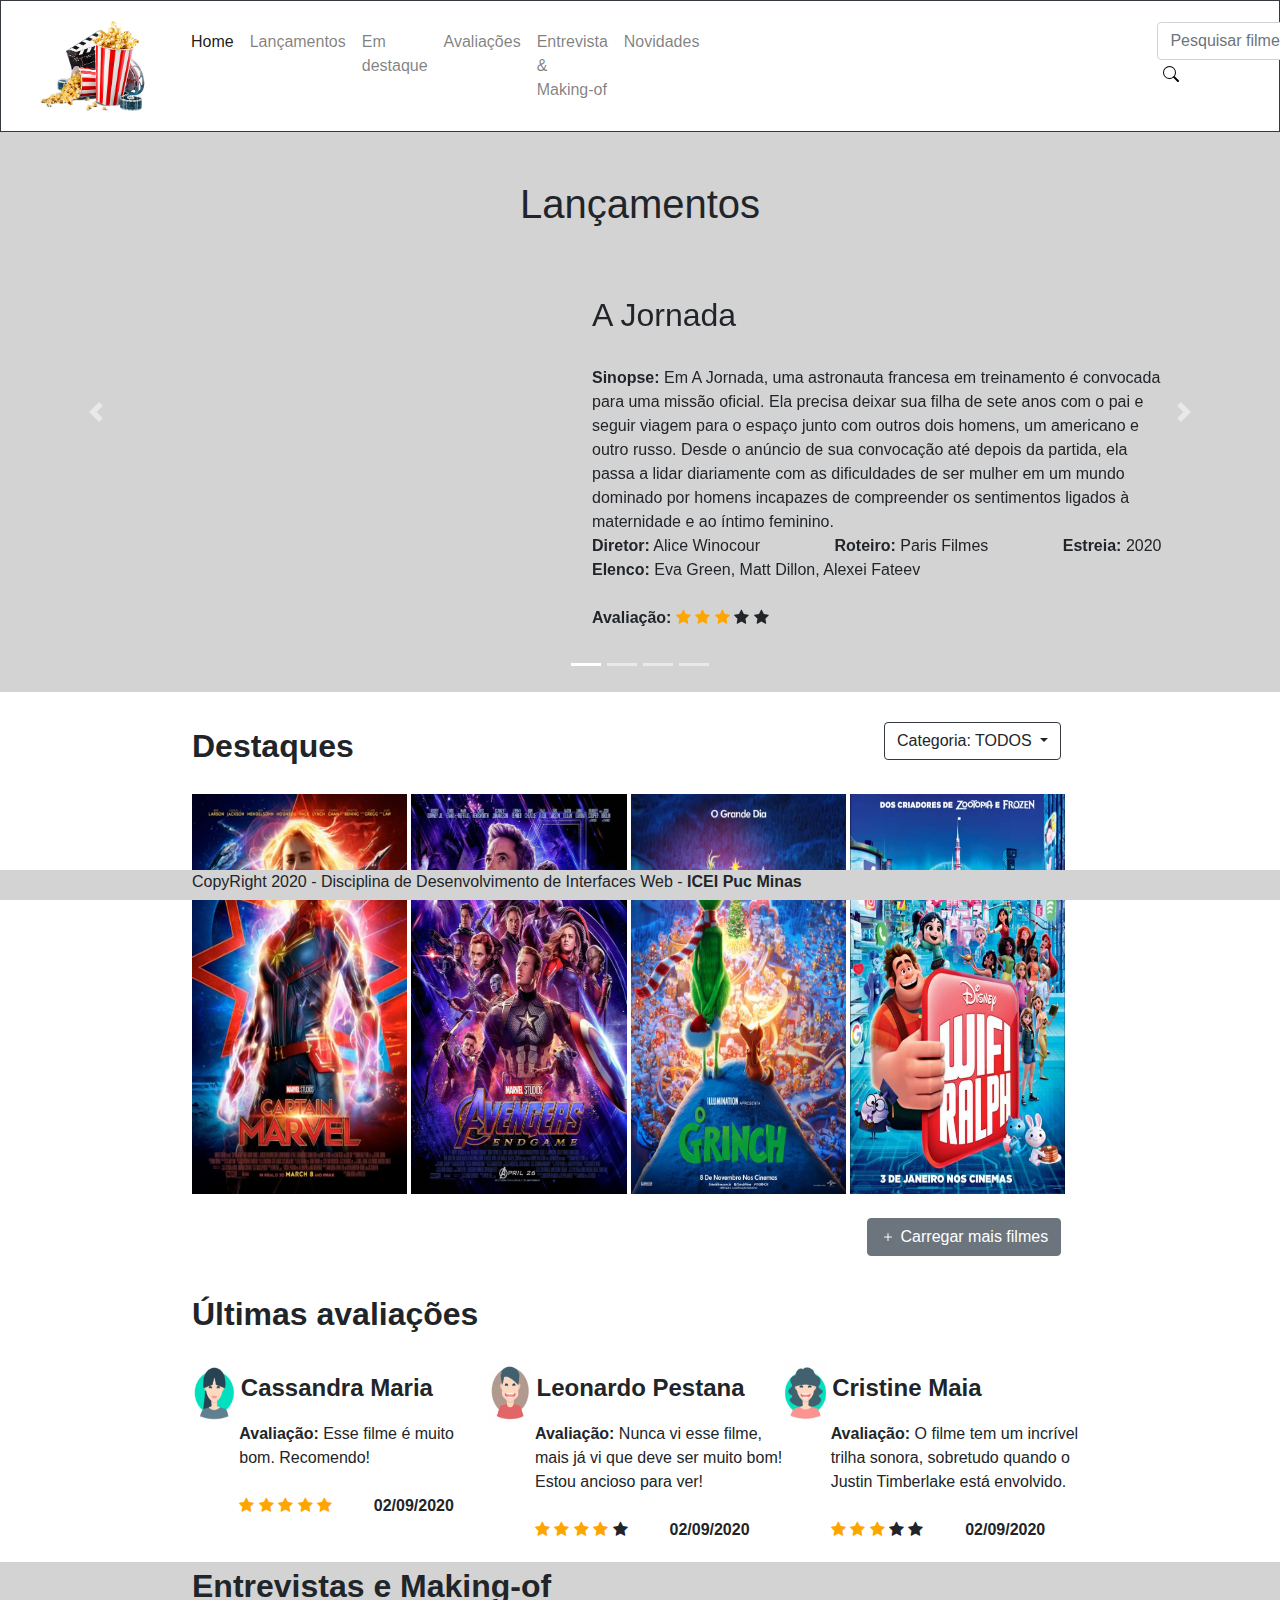
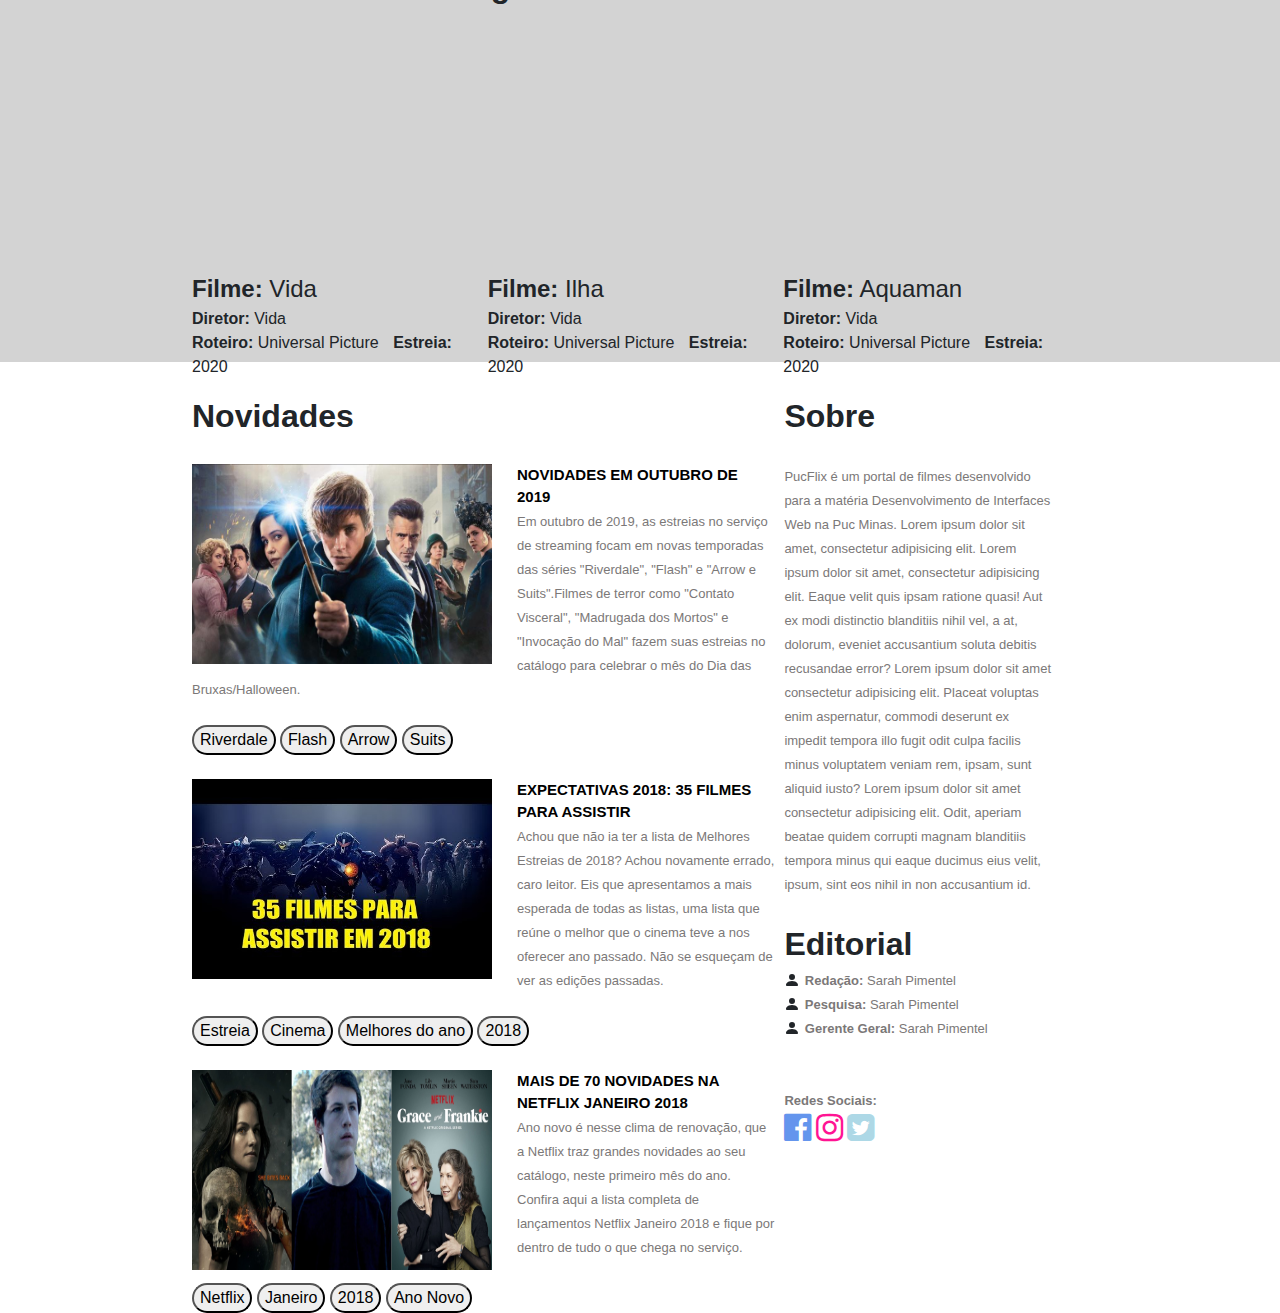
<file: index.html>
<!doctype html>
<html lang="en">
<head>
<!-- Required meta tags -->
<meta charset="utf-8">
<meta name="viewport" content="width=device-width, initial-scale=1, shrink-to-fit=no">
<!-- Bootstrap CSS -->
<link rel="stylesheet" href="https://stackpath.bootstrapcdn.com/bootstrap/4.4.1/css/bootstrap.min.css" integrity="sha384-
Vkoo8x4CGsO3+Hhxv8T/Q5PaXtkKtu6ug5TOeNV6gBiFeWPGFN9MuhOf23Q9Ifjh" crossorigin="anonymous">
<link rel="stylesheet" href="https://cdnjs.cloudflare.com/ajax/libs/font-awesome/4.7.0/css/font-awesome.min.css">
<link rel="stylesheet" href="styles.css">
<title>PucFlix</title>
</head>
<body>
    <nav class="navbar navbar-expand-lg navbar-light border border-dark">
        <a class="navbar-brand" href="#"><img src="imgs/logo.png" style="width: 150px;"/></a>
          <ul class="navbar-nav">
            <li class="nav-item active">
              <a class="nav-link" href="#" onclick="voltarPagina(1)">Home<span class="sr-only">(current)</span></a>
            </li>
            <li class="nav-item">
              <a class="nav-link" href="#">Lançamentos </a>
            </li>
            <li class="nav-item">
              <a class="nav-link" href="#" >Em destaque</a>
            </li>
            <li class="nav-item">
                <a class="nav-link" href="#" >Avaliações</a>
            </li>
            <li class="nav-item">
                <a class="nav-link" href="#" >Entrevista & Making-of</a>
            </li>
            <li class="nav-item">
                <a class="nav-link" href="#" >Novidades</a>
            </li>
            <li style="margin-left: 450px;" class="nav-item">
                <form class="form-inline">
                    <input class="form-control mr-sm-2" type="search" id="entrada" placeholder="Pesquisar filme" aria-label="Pesquisar filme">
                    <button type="button" class="rounded-pill" onclick="pesquisar()" style="border: 0ch;background-color: white;"><svg width="1em" height="1em" viewBox="0 0 16 16" class="bi bi-search" fill="currentColor" xmlns="http://www.w3.org/2000/svg">
                        <path fill-rule="evenodd" d="M10.442 10.442a1 1 0 0 1 1.415 0l3.85 3.85a1 1 0 0 1-1.414 1.415l-3.85-3.85a1 1 0 0 1 0-1.415z"/>
                        <path fill-rule="evenodd" d="M6.5 12a5.5 5.5 0 1 0 0-11 5.5 5.5 0 0 0 0 11zM13 6.5a6.5 6.5 0 1 1-13 0 6.5 6.5 0 0 1 13 0z"/>
                      </svg></button>
                </form>
            </li>
          </ul>
    </nav>
<div id="principal">
    <div style="background-color: lightgray;" id="carouselLançamento" class="carousel slide" data-ride="carousel">
        <br><br><h1>Lançamentos</h1>
        <ol class="carousel-indicators">
          <li data-target="#carouselLançamento" data-slide-to="0" class="active"></li>
          <li data-target="#carouselLançamento" data-slide-to="1"></li>
          <li data-target="#carouselLançamento" data-slide-to="2"></li>
          <li data-target="#carouselLançamento" data-slide-to="3"></li>
        </ol>
        <div class="carousel-inner">
          <div class="carousel-item active">
            <div class="video-lançamento">
                <iframe width="560" height="315" src="https://www.youtube.com/embed/2hY0ak-hb_c" frameborder="0" allow="accelerometer; autoplay; clipboard-write; encrypted-media; gyroscope; picture-in-picture" allowfullscreen></iframe>
            </div>
            <div class="sinopse-lançamento">
                <h2> A Jornada </h2><br>
                <b>Sinopse:</b> Em A Jornada, uma astronauta francesa em treinamento é convocada para uma missão oficial. Ela precisa deixar sua filha de sete anos com o pai e seguir viagem para o espaço junto com outros dois homens, um americano e outro russo. Desde o anúncio de sua convocação até depois da partida, ela passa a lidar diariamente com as dificuldades de ser mulher em um mundo dominado por homens incapazes de compreender os sentimentos ligados à maternidade e ao íntimo feminino. 
                <br><b>Diretor:</b> Alice Winocour 
                <span style="margin-left: 70px;">
                    <b>Roteiro:</b> Paris Filmes
                </span>  
                <span style="margin-left: 70px;">
                    <b>Estreia:</b> 2020
                </span> 
                <br><b>Elenco:</b> Eva Green, Matt Dillon, Alexei Fateev
                <br><br><b>Avaliação:</b>
                <span class="fa fa-star checked"></span>
                <span class="fa fa-star checked"></span>
                <span class="fa fa-star checked"></span>
                <span class="fa fa-star"></span>
                <span class="fa fa-star"></span>
            </div>
          </div>
          <div class="carousel-item">
            <div class="video-lançamento">
                <iframe width="560" height="315" src="https://www.youtube.com/embed/iU1C63byI0U" frameborder="0" allow="accelerometer; autoplay; clipboard-write; encrypted-media; gyroscope; picture-in-picture" allowfullscreen></iframe>
            </div>
            <div class="sinopse-lançamento">
                <h2> Morte no Nilo </h2><br>
                <b>Sinopse:</b> Em Morte no Nilo, durante sua viagem de lua de mel num cruzeiro pelo rio Nilo, Linnet Ridgeway (Gal Gadot), uma rica herdeira, é morta e por coincidência quase todos os passageiros têm motivos para matá-la. Enquanto as investigações têm início no próprio navio, novas mortes acontecem com o intuito de encobrir a verdade.
                <br><b>Diretor:</b> Kenneth Branagh
                <span style="margin-left: 70px;">
                    <b>Roteiro:</b> Fox Film
                </span>  
                <span style="margin-left: 70px;">
                    <b>Estreia:</b> 2020
                </span> 
                <br><b>Elenco:</b> Kenneth Branagh, Tom Bateman, Annette Bening
                <br><br><b>Avaliação:</b>
                <span class="fa fa-star checked"></span>
                <span class="fa fa-star checked"></span>
                <span class="fa fa-star"></span>
                <span class="fa fa-star"></span>
                <span class="fa fa-star"></span>
            </div>
          </div>
          <div class="carousel-item">
            <div class="video-lançamento">
                <iframe width="560" height="315" src="https://www.youtube.com/embed/9RQcxM9cBIo" frameborder="0" allow="accelerometer; autoplay; clipboard-write; encrypted-media; gyroscope; picture-in-picture" allowfullscreen></iframe>
            </div>
            <div class="sinopse-lançamento">
                <h2> Os Novos Mutantes </h2><br>
                <b>Sinopse:</b> Cinco jovens mutantes (Maisie Williams, Blu Hunt, Anya Taylor-Joy, Charlie Heaton e Henry Zaga) descobrem o alcance de seus poderes e lidam com traumas do passado. No entanto, eles são mantidos presos contra a vontade em uma instituição controlada pela Dr. Cecilia Reyes (Alice Braga). Enquanto a médica promete controlar as habilidades do grupo, nada é o que parece. 
                <br><b>Diretor:</b> Josh Boone 
                <span style="margin-left: 70px;">
                    <b>Roteiro:</b> Fox Film
                </span>  
                <span style="margin-left: 70px;">
                    <b>Estreia:</b> 2020
                </span> 
                <br><b>Elenco:</b> Maisie Williams, Anya Taylor-Joy, Charlie Heaton
                <br><br><b>Avaliação:</b>
                <span class="fa fa-star checked"></span>
                <span class="fa fa-star checked"></span>
                <span class="fa fa-star checked"></span>
                <span class="fa fa-star checked"></span>
                <span class="fa fa-star checked"></span>
            </div>
          </div>
          <div class="carousel-item">
            <div class="video-lançamento">
                <iframe width="560" height="315" src="https://www.youtube.com/embed/4l1z5SGdMEo" frameborder="0" allow="accelerometer; autoplay; clipboard-write; encrypted-media; gyroscope; picture-in-picture" allowfullscreen></iframe>
            </div>
            <div class="sinopse-lançamento">
                <h2> Trolls 2 </h2><br>
                <b>Sinopse:</b> Em Trolls 2, a rainha Poppy (Anna Kendrick) e Branch (Justin Timberlake) fazem uma descoberta surpreendente: há outros mundos Troll além do seu, e suas diferenças criam grandes confrontos entre essas diversas tribos. Quando uma ameaça misteriosa coloca todos os Trolls do país em perigo, Poppy, Branch e seu grupo de amigos devem embarcar em uma jornada épica para criar harmonia entre os Trolls rivais e uní-los contra um mal maior.
                <br><b>Diretor:</b> Walt Dohrn 
                <span style="margin-left: 70px;">
                    <b>Roteiro:</b> Universal Picture
                </span>  
                <span style="margin-left: 70px;">
                    <b>Estreia:</b> 2020
                </span> 
                <br><b>Elenco:</b> Anna Kendrick, Justin Timberlake, Rachel Bloom
                <br><br><b>Avaliação:</b>
                <span class="fa fa-star checked"></span>
                <span class="fa fa-star checked"></span>
                <span class="fa fa-star checked"></span>
                <span class="fa fa-star checked"></span>
                <span class="fa fa-star"></span>
            </div>
          </div>
        </div>
        <a class="carousel-control-prev" href="#carouselLançamento" role="button" data-slide="prev">
          <span class="carousel-control-prev-icon" aria-hidden="true"></span>
          <span class="sr-only">Previous</span>
        </a>
        <a class="carousel-control-next" href="#carouselLançamento" role="button" data-slide="next">
          <span class="carousel-control-next-icon" aria-hidden="true"></span>
          <span class="sr-only">Next</span>
        </a>
    </div>
    <div style="width: 100%;">
    <div class="meio-page">
        <span class="titulo"> Destaques</span>
        <div class="dropdown">
            <button class="btn dropdown-toggle border border-dark" type="button" id="dropdownMenuButton" data-toggle="dropdown" aria-haspopup="true" aria-expanded="false">
              Categoria: TODOS
            </button>
            <div class="dropdown-menu" aria-labelledby="dropdownMenuButton">
              <a class="dropdown-item" href="#">Ação</a>
              <a class="dropdown-item" href="#">Comédia</a>
              <a class="dropdown-item" href="#">Drama</a>
              <a class="dropdown-item" href="#">Fantasia</a>
              <a class="dropdown-item" href="#">Ficção Cientifíca</a>
              <a class="dropdown-item" href="#">Romance</a>
            </div>
        </div><br><br>
        <img class="poster" src="imgs/filme1.jpg">
        <img class="poster" src="imgs/filme2.jpg">
        <img class="poster" src="imgs/filme3.jpg">
        <img class="poster" src="imgs/filme4.jpg">
        <br><br><button type="button" class="btn btn-secondary" style="float: right; margin-right: 3%;">
            <svg width="1em" height="1em" viewBox="0 0 16 16" class="bi bi-plus" fill="currentColor" xmlns="http://www.w3.org/2000/svg">
              <path fill-rule="evenodd" d="M8 4a.5.5 0 0 1 .5.5v3h3a.5.5 0 0 1 0 1h-3v3a.5.5 0 0 1-1 0v-3h-3a.5.5 0 0 1 0-1h3v-3A.5.5 0 0 1 8 4z"/>
            </svg>
            Carregar mais filmes
        </button><br><br><br>

        <span class="titulo" id="avaliacao"> Últimas avaliações</span><br><br>
        <div style="width: 33%;float: left;">
            <img class="icon" src="imgs/icon1.png"> <b style="font-size: x-large">Cassandra Maria</b><br>
            <div style="margin-left: 16%;">
                <b>Avaliação:</b> Esse filme é muito bom. Recomendo!<br><br>
                <span class="fa fa-star checked"></span>
                <span class="fa fa-star checked"></span>
                <span class="fa fa-star checked"></span>
                <span class="fa fa-star checked"></span>
                <span class="fa fa-star checked"></span>
                <b style="margin-left: 15%;">02/09/2020</b>
            </div>
        </div>
        <div style="width: 33%;float: left;">
            <img class="icon" src="imgs/icon2.png"> <b style="font-size: x-large">Leonardo Pestana</b><br>
            <div style="margin-left: 16%;">
                <b>Avaliação:</b> Nunca vi esse filme, mais já vi que deve ser muito bom! Estou ancioso para ver! <br><br>
                <span class="fa fa-star checked"></span>
                <span class="fa fa-star checked"></span>
                <span class="fa fa-star checked"></span>
                <span class="fa fa-star checked"></span>
                <span class="fa fa-star"></span>
                <b style="margin-left: 15%;">02/09/2020</b>
            </div>
        </div>
        <div style="width: 33%;float: left;">
            <img class="icon" src="imgs/icon3.png"> <b style="font-size: x-large">Cristine Maia</b><br>
            <div style="margin-left: 16%;">
                <b>Avaliação:</b> O filme tem um incrível trilha sonora, sobretudo quando o Justin Timberlake está envolvido. <br><br>
                <span class="fa fa-star checked"></span>
                <span class="fa fa-star checked"></span>
                <span class="fa fa-star checked"></span>
                <span class="fa fa-star"></span>
                <span class="fa fa-star"></span>
                <b style="margin-left: 15%;">02/09/2020</b>
            </div>
        </div>
    </div>
</div><div style="background-color: lightgray;height: 400px;">
    <div class="entrevistas">
        <span class="titulo">Entrevistas e Making-of</span><br><br>
        <div style="width: 33%;float: left;">
            <iframe height="230" src="https://www.youtube.com/embed/FQMHUzmlu6I" frameborder="0" allow="accelerometer; autoplay; clipboard-write; encrypted-media; gyroscope; picture-in-picture" allowfullscreen></iframe>
            <br><span style="font-size: x-large;"><b>Filme:</b> Vida<br></span>
            <b>Diretor:</b> Vida<br>
            <b>Roteiro:</b> Universal Picture 
            <span style="margin-left: 10px;">
                <b>Estreia:</b> 2020
            </span>
        </div>
        <div style="width: 33%;float: left;">
            <iframe height="230" src="https://www.youtube.com/embed/_tWA0TyqjnE" frameborder="0" allow="accelerometer; autoplay; clipboard-write; encrypted-media; gyroscope; picture-in-picture" allowfullscreen></iframe>
            <br><span style="font-size: x-large;"><b>Filme:</b> Ilha<br></span>
            <b>Diretor:</b> Vida<br>
            <b>Roteiro:</b> Universal Picture
            <span style="margin-left: 10px;">
                <b>Estreia:</b> 2020
            </span>
        </div>
        <div style="width: 33%;float: left;">
            <iframe height="230" src="https://www.youtube.com/embed/0HEvyxNJRks" frameborder="0" allow="accelerometer; autoplay; clipboard-write; encrypted-media; gyroscope; picture-in-picture" allowfullscreen></iframe>
            <br><span style="font-size: x-large;"><b>Filme:</b> Aquaman<br></span>
            <b>Diretor:</b> Vida<br>
            <b>Roteiro:</b> Universal Picture  
            <span style="margin-left: 10px;">
                <b>Estreia:</b> 2020
            </span>
        </div>
    </div>
</div>
    
<div class="meio-page">
    <div style="width: 65%;float: left;">
        <span class="titulo">Novidades</span><br><br>
        <img class="new" src="imgs/new1.jpg"> 
        <span class="tituloPagina" >Novidades em outubro de 2019</span>
        <span class="subtitulo" >
            Em outubro de 2019, as estreias no serviço de streaming focam em novas temporadas das séries "Riverdale", "Flash" e "Arrow e Suits".Filmes de terror como "Contato Visceral", "Madrugada dos Mortos" e "Invocação do Mal" fazem suas estreias no catálogo para celebrar o mês do Dia das Bruxas/Halloween.
        </span><br><br>
        <button type="button" class="rounded-pill">Riverdale</button>
        <button type="button" class="rounded-pill">Flash</button>
        <button type="button" class="rounded-pill">Arrow</button>
        <button type="button" class="rounded-pill">Suits</button><br><br>
        <img class="new" src="imgs/new2.jpg"> 
        <span class="tituloPagina" >Expectativas 2018: 35 filmes para assistir</span>
        <span class="subtitulo" >
            Achou que não ia ter a lista de Melhores Estreias de 2018? Achou novamente errado, caro leitor. Eis que apresentamos a mais esperada de todas as listas, uma lista que reúne o melhor que o cinema teve a nos oferecer ano passado. Não se esqueçam de ver as edições passadas.
        </span><br><br>
        <button type="button" class="rounded-pill">Estreia</button>
        <button type="button" class="rounded-pill">Cinema</button>
        <button type="button" class="rounded-pill">Melhores do ano</button>
        <button type="button" class="rounded-pill">2018</button><br><br>
        <img class="new" src="imgs/new3.jpg"> 
        <span class="tituloPagina" >Mais de 70 novidades na Netflix Janeiro 2018</span>
        <span class="subtitulo" >
            Ano novo é nesse clima de renovação, que a Netflix traz grandes novidades ao seu catálogo, neste primeiro mês do ano. Confira aqui a lista completa de lançamentos Netflix Janeiro 2018 e fique por dentro de tudo o que chega no serviço.
        </span><br><br>
        <button type="button" class="rounded-pill">Netflix</button>
        <button type="button" class="rounded-pill">Janeiro</button>
        <button type="button" class="rounded-pill">2018</button>
        <button type="button" class="rounded-pill">Ano Novo</button>
    </div>
    <div style="width: 30%; float: left; margin-left: 10px;">
        <span class="titulo">Sobre</span><br><br>
        <span class="subtitulo" >PucFlix é um portal de filmes desenvolvido para a matéria Desenvolvimento de Interfaces Web na Puc Minas. Lorem ipsum dolor sit amet, consectetur adipisicing elit. Lorem ipsum dolor sit amet, consectetur adipisicing elit. Eaque velit quis ipsam ratione quasi! Aut ex modi distinctio blanditiis nihil vel, a at, dolorum, eveniet accusantium soluta debitis recusandae error? Lorem ipsum dolor sit amet consectetur adipisicing elit. Placeat voluptas enim aspernatur, commodi deserunt ex impedit tempora illo fugit odit culpa facilis minus voluptatem veniam rem, ipsam, sunt aliquid iusto? Lorem ipsum dolor sit amet consectetur adipisicing elit. Odit, aperiam beatae quidem corrupti magnam blanditiis tempora minus qui eaque ducimus eius velit, ipsum, sint eos nihil in non accusantium id.</span>
        <br><br><span class="titulo">Editorial</span><br>
        <svg width="1em" height="1em" viewBox="0 0 16 16" class="bi bi-person-fill" fill="currentColor" xmlns="http://www.w3.org/2000/svg">
            <path fill-rule="evenodd" d="M3 14s-1 0-1-1 1-4 6-4 6 3 6 4-1 1-1 1H3zm5-6a3 3 0 1 0 0-6 3 3 0 0 0 0 6z"/>
        </svg>
        <span class="subtitulo" ><b>Redação:</b> Sarah Pimentel</span><br>
        <svg width="1em" height="1em" viewBox="0 0 16 16" class="bi bi-person-fill" fill="currentColor" xmlns="http://www.w3.org/2000/svg">
            <path fill-rule="evenodd" d="M3 14s-1 0-1-1 1-4 6-4 6 3 6 4-1 1-1 1H3zm5-6a3 3 0 1 0 0-6 3 3 0 0 0 0 6z"/>
        </svg>
        <span class="subtitulo" ><b>Pesquisa:</b> Sarah Pimentel</span><br>
        <svg width="1em" height="1em" viewBox="0 0 16 16" class="bi bi-person-fill" fill="currentColor" xmlns="http://www.w3.org/2000/svg">
            <path fill-rule="evenodd" d="M3 14s-1 0-1-1 1-4 6-4 6 3 6 4-1 1-1 1H3zm5-6a3 3 0 1 0 0-6 3 3 0 0 0 0 6z"/>
        </svg>
        <span class="subtitulo" ><b>Gerente Geral:</b> Sarah Pimentel</span><br><br><br>
        <span class="subtitulo"><b>Redes Sociais:</b></span><br>
        <i style="font-size: xx-large; color: cornflowerblue;" class="fa fa-facebook-official"></i>
        <i style="font-size: xx-large; color:deeppink;" class="fa fa-instagram"></i>
        <i style="font-size: xx-large;color:lightblue" class="fa fa-twitter-square" ></i>
    </div>
</div>
</div>
<div id="pesquisa" style="display: none;">
    <div id="nenhumResultado" style="text-align: center;align-content: center;align-items: center;">
        <div style="text-align: center;margin-top: 10px;">
        <svg width="5em" height="5em" viewBox="0 0 16 16" class="bi bi-exclamation-circle" fill="currentColor" xmlns="http://www.w3.org/2000/svg">
            <path fill-rule="evenodd" d="M8 15A7 7 0 1 0 8 1a7 7 0 0 0 0 14zm0 1A8 8 0 1 0 8 0a8 8 0 0 0 0 16z"/>
            <path d="M7.002 11a1 1 0 1 1 2 0 1 1 0 0 1-2 0zM7.1 4.995a.905.905 0 1 1 1.8 0l-.35 3.507a.552.552 0 0 1-1.1 0L7.1 4.995z"/>
          </svg>
          <p style="font-size: 30px !important; color: #797979;">Nenhum filme encontrado</p>
        </div>
    </div>


    <div id="resultados" class="meio-page" style="display: none;float: left;display:flex">
    
    <br>
</div>

</div>
<div style="background-color: lightgray;height: 30px;" id="footer">
    <div style=" margin-left: 15%;">
        <p>CopyRight 2020 - Disciplina de Desenvolvimento de Interfaces Web - <b>ICEI Puc Minas</b>
        </p>
    </div>
</div>
    

<!-- Optional JavaScript -->
<!-- jQuery first, then Popper.js, then Bootstrap JS -->
<script src="https://code.jquery.com/jquery-3.4.1.slim.min.js" integrity="sha384-
J6qa4849blE2+poT4WnyKhv5vZF5SrPo0iEjwBvKU7imGFAV0wwj1yYfoRSJoZ+n" crossorigin="anonymous"></script>
<script src="https://cdn.jsdelivr.net/npm/popper.js@1.16.0/dist/umd/popper.min.js" crossorigin="anonymous"></script>
<script src="https://stackpath.bootstrapcdn.com/bootstrap/4.4.1/js/bootstrap.min.js" crossorigin="anonymous"></script>
<script src="script.js">
</script>
</body>
</html>
</file>
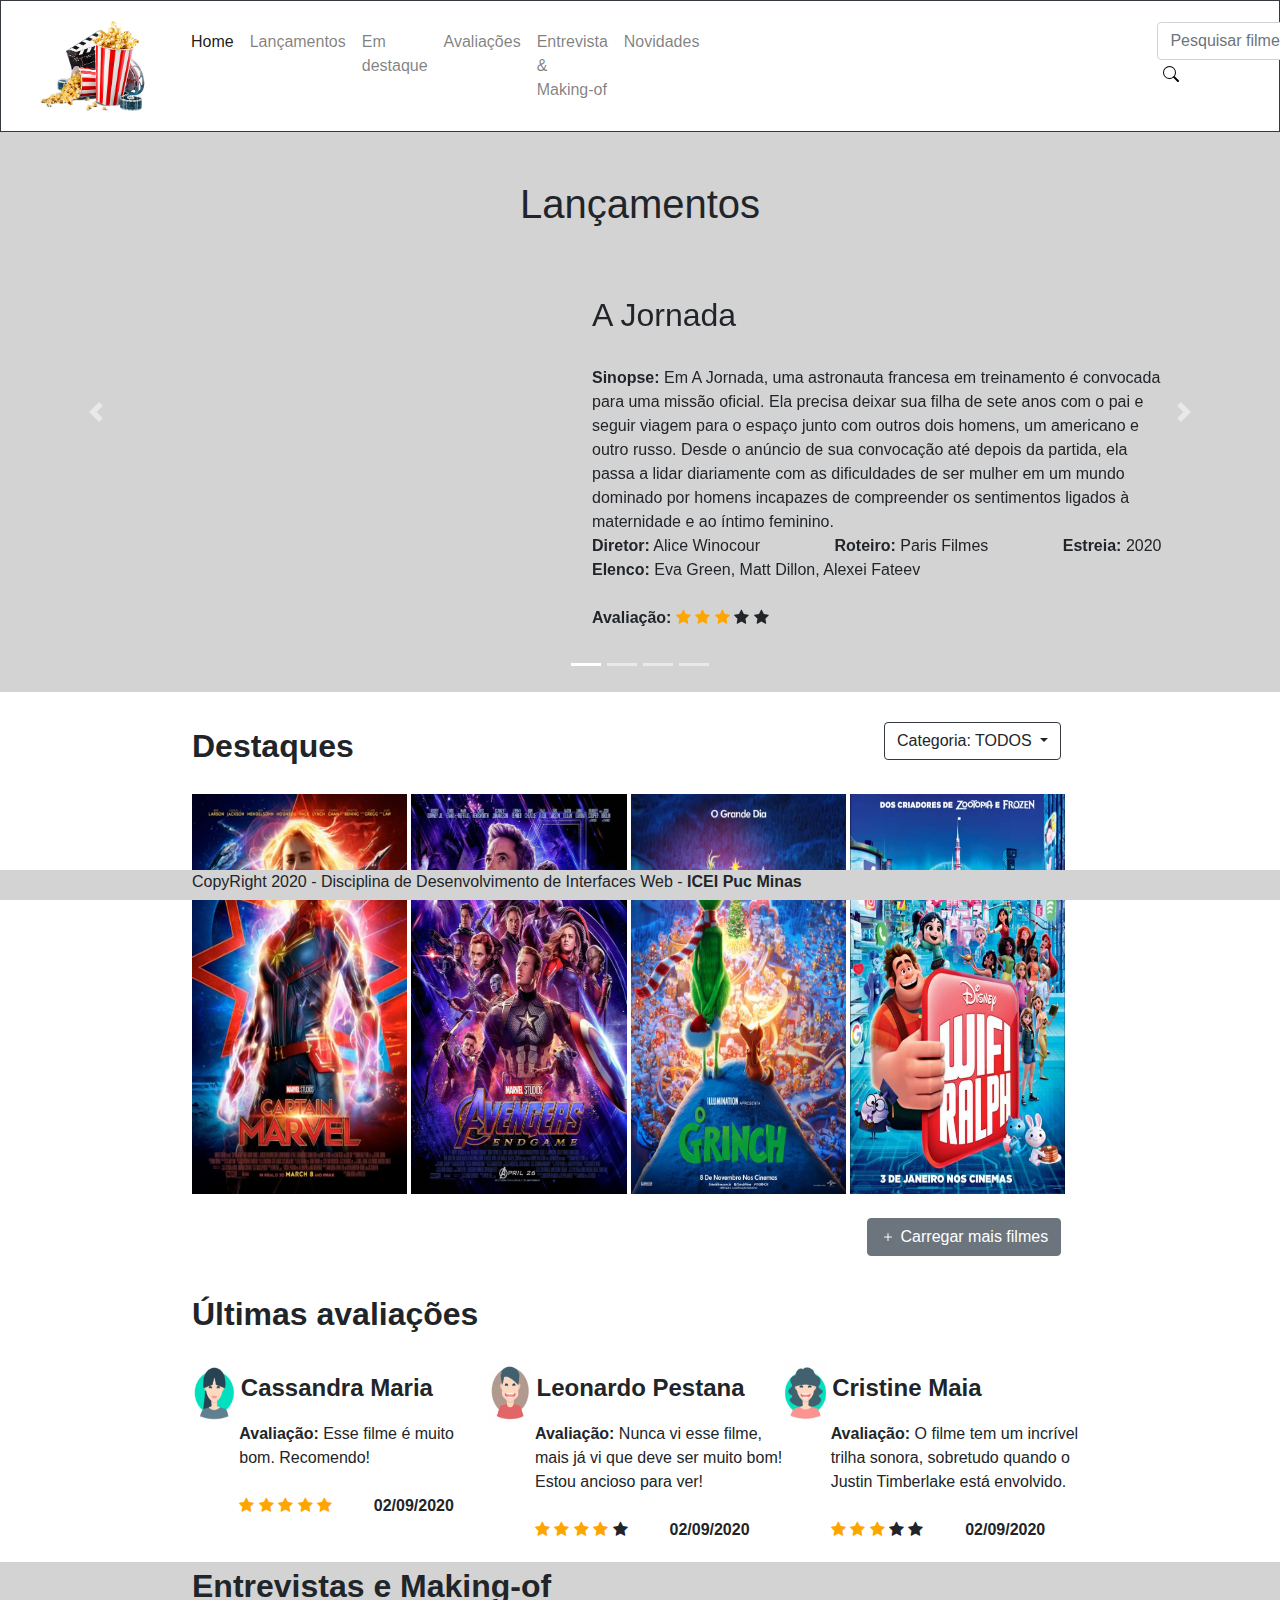
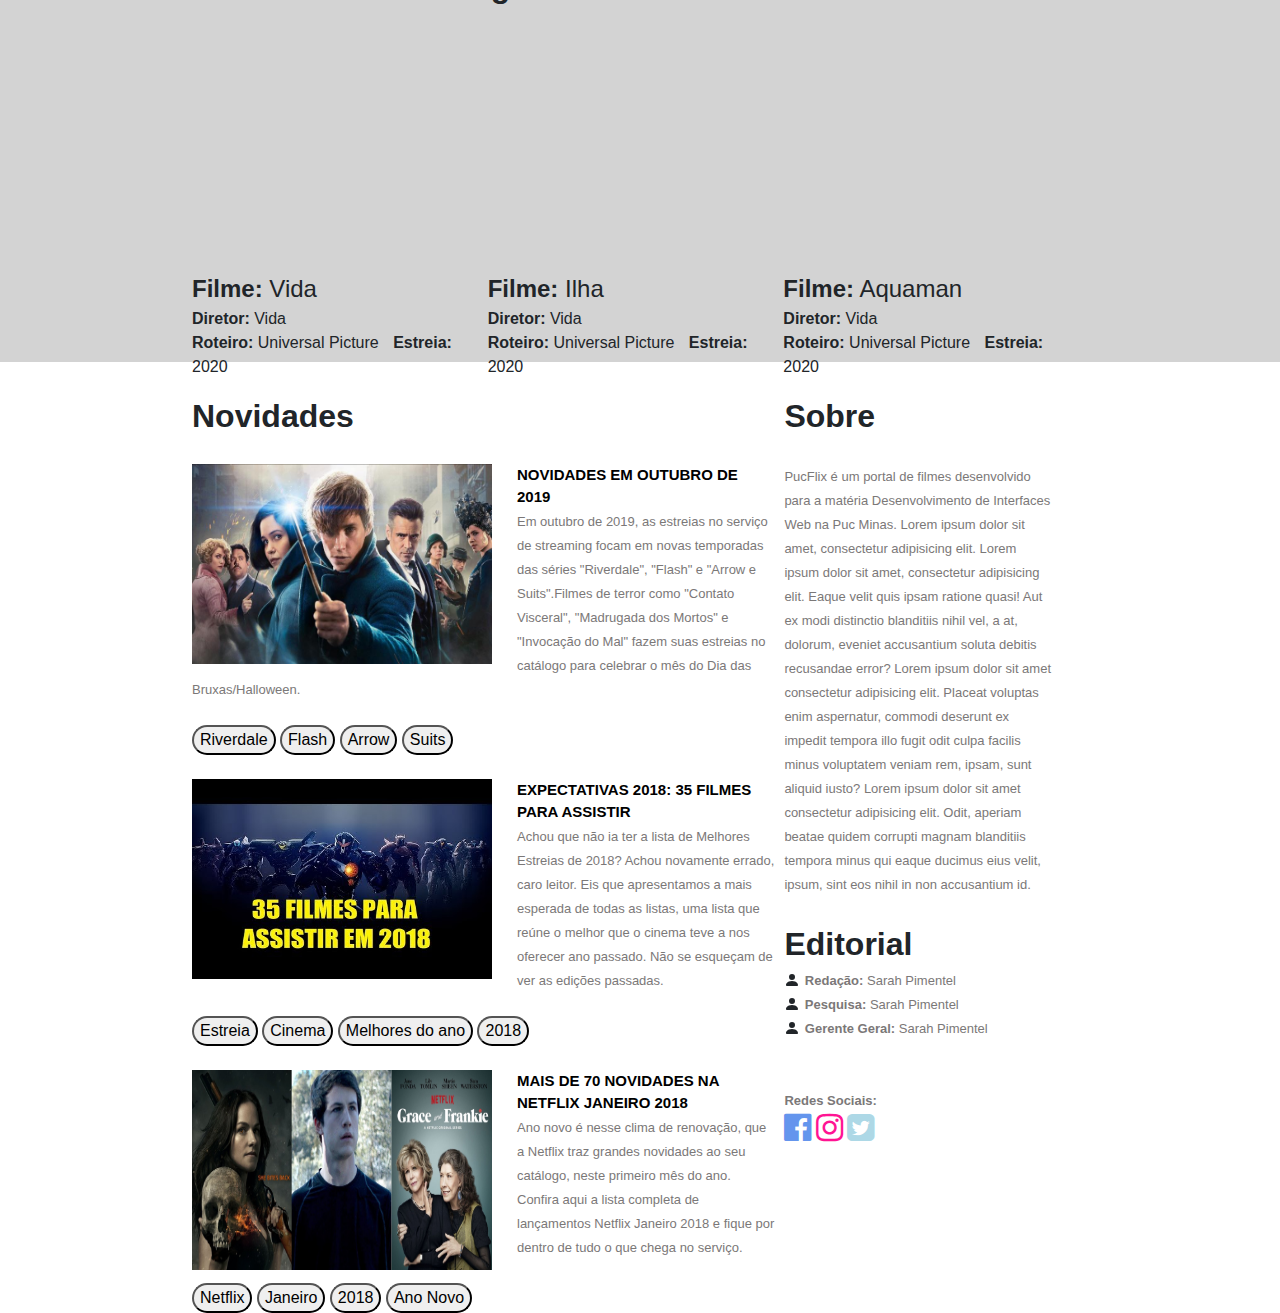
<file: main.html>
<!doctype html>
<html lang="en">
<head>
<!-- Required meta tags -->
<meta charset="utf-8">
<meta name="viewport" content="width=device-width, initial-scale=1, shrink-to-fit=no">
<!-- Bootstrap CSS -->
<link rel="stylesheet" href="https://stackpath.bootstrapcdn.com/bootstrap/4.4.1/css/bootstrap.min.css" integrity="sha384-
Vkoo8x4CGsO3+Hhxv8T/Q5PaXtkKtu6ug5TOeNV6gBiFeWPGFN9MuhOf23Q9Ifjh" crossorigin="anonymous">
<link rel="stylesheet" href="https://cdnjs.cloudflare.com/ajax/libs/font-awesome/4.7.0/css/font-awesome.min.css">
<link rel="stylesheet" href="styles.css">
<title>PucFlix</title>
</head>
<body>
    <nav class="navbar navbar-expand-lg navbar-light border border-dark">
        <a class="navbar-brand" href="#"><img src="imgs/logo.png" style="width: 150px;"/></a>
          <ul class="navbar-nav">
            <li class="nav-item active">
              <a class="nav-link" href="#" onclick="voltarPagina(1)">Home<span class="sr-only">(current)</span></a>
            </li>
            <li class="nav-item">
              <a class="nav-link" href="#">Lançamentos </a>
            </li>
            <li class="nav-item">
              <a class="nav-link" href="#" >Em destaque</a>
            </li>
            <li class="nav-item">
                <a class="nav-link" href="#" >Avaliações</a>
            </li>
            <li class="nav-item">
                <a class="nav-link" href="#" >Entrevista & Making-of</a>
            </li>
            <li class="nav-item">
                <a class="nav-link" href="#" >Novidades</a>
            </li>
            <li style="margin-left: 450px;" class="nav-item">
                <form class="form-inline">
                    <input class="form-control mr-sm-2" type="search" id="entrada" placeholder="Pesquisar filme" aria-label="Pesquisar filme">
                    <button type="button" class="rounded-pill" onclick="pesquisar()" style="border: 0ch;background-color: white;"><svg width="1em" height="1em" viewBox="0 0 16 16" class="bi bi-search" fill="currentColor" xmlns="http://www.w3.org/2000/svg">
                        <path fill-rule="evenodd" d="M10.442 10.442a1 1 0 0 1 1.415 0l3.85 3.85a1 1 0 0 1-1.414 1.415l-3.85-3.85a1 1 0 0 1 0-1.415z"/>
                        <path fill-rule="evenodd" d="M6.5 12a5.5 5.5 0 1 0 0-11 5.5 5.5 0 0 0 0 11zM13 6.5a6.5 6.5 0 1 1-13 0 6.5 6.5 0 0 1 13 0z"/>
                      </svg></button>
                </form>
            </li>
          </ul>
    </nav>
<div id="principal">
    <div style="background-color: lightgray;" id="carouselLançamento" class="carousel slide" data-ride="carousel">
        <br><br><h1>Lançamentos</h1>
        <ol class="carousel-indicators">
          <li data-target="#carouselLançamento" data-slide-to="0" class="active"></li>
          <li data-target="#carouselLançamento" data-slide-to="1"></li>
          <li data-target="#carouselLançamento" data-slide-to="2"></li>
          <li data-target="#carouselLançamento" data-slide-to="3"></li>
        </ol>
        <div class="carousel-inner">
          <div class="carousel-item active">
            <div class="video-lançamento">
                <iframe width="560" height="315" src="https://www.youtube.com/embed/2hY0ak-hb_c" frameborder="0" allow="accelerometer; autoplay; clipboard-write; encrypted-media; gyroscope; picture-in-picture" allowfullscreen></iframe>
            </div>
            <div class="sinopse-lançamento">
                <h2> A Jornada </h2><br>
                <b>Sinopse:</b> Em A Jornada, uma astronauta francesa em treinamento é convocada para uma missão oficial. Ela precisa deixar sua filha de sete anos com o pai e seguir viagem para o espaço junto com outros dois homens, um americano e outro russo. Desde o anúncio de sua convocação até depois da partida, ela passa a lidar diariamente com as dificuldades de ser mulher em um mundo dominado por homens incapazes de compreender os sentimentos ligados à maternidade e ao íntimo feminino. 
                <br><b>Diretor:</b> Alice Winocour 
                <span style="margin-left: 70px;">
                    <b>Roteiro:</b> Paris Filmes
                </span>  
                <span style="margin-left: 70px;">
                    <b>Estreia:</b> 2020
                </span> 
                <br><b>Elenco:</b> Eva Green, Matt Dillon, Alexei Fateev
                <br><br><b>Avaliação:</b>
                <span class="fa fa-star checked"></span>
                <span class="fa fa-star checked"></span>
                <span class="fa fa-star checked"></span>
                <span class="fa fa-star"></span>
                <span class="fa fa-star"></span>
            </div>
          </div>
          <div class="carousel-item">
            <div class="video-lançamento">
                <iframe width="560" height="315" src="https://www.youtube.com/embed/iU1C63byI0U" frameborder="0" allow="accelerometer; autoplay; clipboard-write; encrypted-media; gyroscope; picture-in-picture" allowfullscreen></iframe>
            </div>
            <div class="sinopse-lançamento">
                <h2> Morte no Nilo </h2><br>
                <b>Sinopse:</b> Em Morte no Nilo, durante sua viagem de lua de mel num cruzeiro pelo rio Nilo, Linnet Ridgeway (Gal Gadot), uma rica herdeira, é morta e por coincidência quase todos os passageiros têm motivos para matá-la. Enquanto as investigações têm início no próprio navio, novas mortes acontecem com o intuito de encobrir a verdade.
                <br><b>Diretor:</b> Kenneth Branagh
                <span style="margin-left: 70px;">
                    <b>Roteiro:</b> Fox Film
                </span>  
                <span style="margin-left: 70px;">
                    <b>Estreia:</b> 2020
                </span> 
                <br><b>Elenco:</b> Kenneth Branagh, Tom Bateman, Annette Bening
                <br><br><b>Avaliação:</b>
                <span class="fa fa-star checked"></span>
                <span class="fa fa-star checked"></span>
                <span class="fa fa-star"></span>
                <span class="fa fa-star"></span>
                <span class="fa fa-star"></span>
            </div>
          </div>
          <div class="carousel-item">
            <div class="video-lançamento">
                <iframe width="560" height="315" src="https://www.youtube.com/embed/9RQcxM9cBIo" frameborder="0" allow="accelerometer; autoplay; clipboard-write; encrypted-media; gyroscope; picture-in-picture" allowfullscreen></iframe>
            </div>
            <div class="sinopse-lançamento">
                <h2> Os Novos Mutantes </h2><br>
                <b>Sinopse:</b> Cinco jovens mutantes (Maisie Williams, Blu Hunt, Anya Taylor-Joy, Charlie Heaton e Henry Zaga) descobrem o alcance de seus poderes e lidam com traumas do passado. No entanto, eles são mantidos presos contra a vontade em uma instituição controlada pela Dr. Cecilia Reyes (Alice Braga). Enquanto a médica promete controlar as habilidades do grupo, nada é o que parece. 
                <br><b>Diretor:</b> Josh Boone 
                <span style="margin-left: 70px;">
                    <b>Roteiro:</b> Fox Film
                </span>  
                <span style="margin-left: 70px;">
                    <b>Estreia:</b> 2020
                </span> 
                <br><b>Elenco:</b> Maisie Williams, Anya Taylor-Joy, Charlie Heaton
                <br><br><b>Avaliação:</b>
                <span class="fa fa-star checked"></span>
                <span class="fa fa-star checked"></span>
                <span class="fa fa-star checked"></span>
                <span class="fa fa-star checked"></span>
                <span class="fa fa-star checked"></span>
            </div>
          </div>
          <div class="carousel-item">
            <div class="video-lançamento">
                <iframe width="560" height="315" src="https://www.youtube.com/embed/4l1z5SGdMEo" frameborder="0" allow="accelerometer; autoplay; clipboard-write; encrypted-media; gyroscope; picture-in-picture" allowfullscreen></iframe>
            </div>
            <div class="sinopse-lançamento">
                <h2> Trolls 2 </h2><br>
                <b>Sinopse:</b> Em Trolls 2, a rainha Poppy (Anna Kendrick) e Branch (Justin Timberlake) fazem uma descoberta surpreendente: há outros mundos Troll além do seu, e suas diferenças criam grandes confrontos entre essas diversas tribos. Quando uma ameaça misteriosa coloca todos os Trolls do país em perigo, Poppy, Branch e seu grupo de amigos devem embarcar em uma jornada épica para criar harmonia entre os Trolls rivais e uní-los contra um mal maior.
                <br><b>Diretor:</b> Walt Dohrn 
                <span style="margin-left: 70px;">
                    <b>Roteiro:</b> Universal Picture
                </span>  
                <span style="margin-left: 70px;">
                    <b>Estreia:</b> 2020
                </span> 
                <br><b>Elenco:</b> Anna Kendrick, Justin Timberlake, Rachel Bloom
                <br><br><b>Avaliação:</b>
                <span class="fa fa-star checked"></span>
                <span class="fa fa-star checked"></span>
                <span class="fa fa-star checked"></span>
                <span class="fa fa-star checked"></span>
                <span class="fa fa-star"></span>
            </div>
          </div>
        </div>
        <a class="carousel-control-prev" href="#carouselLançamento" role="button" data-slide="prev">
          <span class="carousel-control-prev-icon" aria-hidden="true"></span>
          <span class="sr-only">Previous</span>
        </a>
        <a class="carousel-control-next" href="#carouselLançamento" role="button" data-slide="next">
          <span class="carousel-control-next-icon" aria-hidden="true"></span>
          <span class="sr-only">Next</span>
        </a>
    </div>
    <div style="width: 100%;">
    <div class="meio-page">
        <span class="titulo"> Destaques</span>
        <div class="dropdown">
            <button class="btn dropdown-toggle border border-dark" type="button" id="dropdownMenuButton" data-toggle="dropdown" aria-haspopup="true" aria-expanded="false">
              Categoria: TODOS
            </button>
            <div class="dropdown-menu" aria-labelledby="dropdownMenuButton">
              <a class="dropdown-item" href="#">Ação</a>
              <a class="dropdown-item" href="#">Comédia</a>
              <a class="dropdown-item" href="#">Drama</a>
              <a class="dropdown-item" href="#">Fantasia</a>
              <a class="dropdown-item" href="#">Ficção Cientifíca</a>
              <a class="dropdown-item" href="#">Romance</a>
            </div>
        </div><br><br>
        <img class="poster" src="imgs/filme1.jpg">
        <img class="poster" src="imgs/filme2.jpg">
        <img class="poster" src="imgs/filme3.jpg">
        <img class="poster" src="imgs/filme4.jpg">
        <br><br><button type="button" class="btn btn-secondary" style="float: right; margin-right: 3%;">
            <svg width="1em" height="1em" viewBox="0 0 16 16" class="bi bi-plus" fill="currentColor" xmlns="http://www.w3.org/2000/svg">
              <path fill-rule="evenodd" d="M8 4a.5.5 0 0 1 .5.5v3h3a.5.5 0 0 1 0 1h-3v3a.5.5 0 0 1-1 0v-3h-3a.5.5 0 0 1 0-1h3v-3A.5.5 0 0 1 8 4z"/>
            </svg>
            Carregar mais filmes
        </button><br><br><br>

        <span class="titulo" id="avaliacao"> Últimas avaliações</span><br><br>
        <div style="width: 33%;float: left;">
            <img class="icon" src="imgs/icon1.png"> <b style="font-size: x-large">Cassandra Maria</b><br>
            <div style="margin-left: 16%;">
                <b>Avaliação:</b> Esse filme é muito bom. Recomendo!<br><br>
                <span class="fa fa-star checked"></span>
                <span class="fa fa-star checked"></span>
                <span class="fa fa-star checked"></span>
                <span class="fa fa-star checked"></span>
                <span class="fa fa-star checked"></span>
                <b style="margin-left: 15%;">02/09/2020</b>
            </div>
        </div>
        <div style="width: 33%;float: left;">
            <img class="icon" src="imgs/icon2.png"> <b style="font-size: x-large">Leonardo Pestana</b><br>
            <div style="margin-left: 16%;">
                <b>Avaliação:</b> Nunca vi esse filme, mais já vi que deve ser muito bom! Estou ancioso para ver! <br><br>
                <span class="fa fa-star checked"></span>
                <span class="fa fa-star checked"></span>
                <span class="fa fa-star checked"></span>
                <span class="fa fa-star checked"></span>
                <span class="fa fa-star"></span>
                <b style="margin-left: 15%;">02/09/2020</b>
            </div>
        </div>
        <div style="width: 33%;float: left;">
            <img class="icon" src="imgs/icon3.png"> <b style="font-size: x-large">Cristine Maia</b><br>
            <div style="margin-left: 16%;">
                <b>Avaliação:</b> O filme tem um incrível trilha sonora, sobretudo quando o Justin Timberlake está envolvido. <br><br>
                <span class="fa fa-star checked"></span>
                <span class="fa fa-star checked"></span>
                <span class="fa fa-star checked"></span>
                <span class="fa fa-star"></span>
                <span class="fa fa-star"></span>
                <b style="margin-left: 15%;">02/09/2020</b>
            </div>
        </div>
    </div>
</div><div style="background-color: lightgray;height: 400px;">
    <div class="entrevistas">
        <span class="titulo">Entrevistas e Making-of</span><br><br>
        <div style="width: 33%;float: left;">
            <iframe height="230" src="https://www.youtube.com/embed/FQMHUzmlu6I" frameborder="0" allow="accelerometer; autoplay; clipboard-write; encrypted-media; gyroscope; picture-in-picture" allowfullscreen></iframe>
            <br><span style="font-size: x-large;"><b>Filme:</b> Vida<br></span>
            <b>Diretor:</b> Vida<br>
            <b>Roteiro:</b> Universal Picture 
            <span style="margin-left: 10px;">
                <b>Estreia:</b> 2020
            </span>
        </div>
        <div style="width: 33%;float: left;">
            <iframe height="230" src="https://www.youtube.com/embed/_tWA0TyqjnE" frameborder="0" allow="accelerometer; autoplay; clipboard-write; encrypted-media; gyroscope; picture-in-picture" allowfullscreen></iframe>
            <br><span style="font-size: x-large;"><b>Filme:</b> Ilha<br></span>
            <b>Diretor:</b> Vida<br>
            <b>Roteiro:</b> Universal Picture
            <span style="margin-left: 10px;">
                <b>Estreia:</b> 2020
            </span>
        </div>
        <div style="width: 33%;float: left;">
            <iframe height="230" src="https://www.youtube.com/embed/0HEvyxNJRks" frameborder="0" allow="accelerometer; autoplay; clipboard-write; encrypted-media; gyroscope; picture-in-picture" allowfullscreen></iframe>
            <br><span style="font-size: x-large;"><b>Filme:</b> Aquaman<br></span>
            <b>Diretor:</b> Vida<br>
            <b>Roteiro:</b> Universal Picture  
            <span style="margin-left: 10px;">
                <b>Estreia:</b> 2020
            </span>
        </div>
    </div>
</div>
    
<div class="meio-page">
    <div style="width: 65%;float: left;">
        <span class="titulo">Novidades</span><br><br>
        <img class="new" src="imgs/new1.jpg"> 
        <span class="tituloPagina" >Novidades em outubro de 2019</span>
        <span class="subtitulo" >
            Em outubro de 2019, as estreias no serviço de streaming focam em novas temporadas das séries "Riverdale", "Flash" e "Arrow e Suits".Filmes de terror como "Contato Visceral", "Madrugada dos Mortos" e "Invocação do Mal" fazem suas estreias no catálogo para celebrar o mês do Dia das Bruxas/Halloween.
        </span><br><br>
        <button type="button" class="rounded-pill">Riverdale</button>
        <button type="button" class="rounded-pill">Flash</button>
        <button type="button" class="rounded-pill">Arrow</button>
        <button type="button" class="rounded-pill">Suits</button><br><br>
        <img class="new" src="imgs/new2.jpg"> 
        <span class="tituloPagina" >Expectativas 2018: 35 filmes para assistir</span>
        <span class="subtitulo" >
            Achou que não ia ter a lista de Melhores Estreias de 2018? Achou novamente errado, caro leitor. Eis que apresentamos a mais esperada de todas as listas, uma lista que reúne o melhor que o cinema teve a nos oferecer ano passado. Não se esqueçam de ver as edições passadas.
        </span><br><br>
        <button type="button" class="rounded-pill">Estreia</button>
        <button type="button" class="rounded-pill">Cinema</button>
        <button type="button" class="rounded-pill">Melhores do ano</button>
        <button type="button" class="rounded-pill">2018</button><br><br>
        <img class="new" src="imgs/new3.jpg"> 
        <span class="tituloPagina" >Mais de 70 novidades na Netflix Janeiro 2018</span>
        <span class="subtitulo" >
            Ano novo é nesse clima de renovação, que a Netflix traz grandes novidades ao seu catálogo, neste primeiro mês do ano. Confira aqui a lista completa de lançamentos Netflix Janeiro 2018 e fique por dentro de tudo o que chega no serviço.
        </span><br><br>
        <button type="button" class="rounded-pill">Netflix</button>
        <button type="button" class="rounded-pill">Janeiro</button>
        <button type="button" class="rounded-pill">2018</button>
        <button type="button" class="rounded-pill">Ano Novo</button>
    </div>
    <div style="width: 30%; float: left; margin-left: 10px;">
        <span class="titulo">Sobre</span><br><br>
        <span class="subtitulo" >PucFlix é um portal de filmes desenvolvido para a matéria Desenvolvimento de Interfaces Web na Puc Minas. Lorem ipsum dolor sit amet, consectetur adipisicing elit. Lorem ipsum dolor sit amet, consectetur adipisicing elit. Eaque velit quis ipsam ratione quasi! Aut ex modi distinctio blanditiis nihil vel, a at, dolorum, eveniet accusantium soluta debitis recusandae error? Lorem ipsum dolor sit amet consectetur adipisicing elit. Placeat voluptas enim aspernatur, commodi deserunt ex impedit tempora illo fugit odit culpa facilis minus voluptatem veniam rem, ipsam, sunt aliquid iusto? Lorem ipsum dolor sit amet consectetur adipisicing elit. Odit, aperiam beatae quidem corrupti magnam blanditiis tempora minus qui eaque ducimus eius velit, ipsum, sint eos nihil in non accusantium id.</span>
        <br><br><span class="titulo">Editorial</span><br>
        <svg width="1em" height="1em" viewBox="0 0 16 16" class="bi bi-person-fill" fill="currentColor" xmlns="http://www.w3.org/2000/svg">
            <path fill-rule="evenodd" d="M3 14s-1 0-1-1 1-4 6-4 6 3 6 4-1 1-1 1H3zm5-6a3 3 0 1 0 0-6 3 3 0 0 0 0 6z"/>
        </svg>
        <span class="subtitulo" ><b>Redação:</b> Sarah Pimentel</span><br>
        <svg width="1em" height="1em" viewBox="0 0 16 16" class="bi bi-person-fill" fill="currentColor" xmlns="http://www.w3.org/2000/svg">
            <path fill-rule="evenodd" d="M3 14s-1 0-1-1 1-4 6-4 6 3 6 4-1 1-1 1H3zm5-6a3 3 0 1 0 0-6 3 3 0 0 0 0 6z"/>
        </svg>
        <span class="subtitulo" ><b>Pesquisa:</b> Sarah Pimentel</span><br>
        <svg width="1em" height="1em" viewBox="0 0 16 16" class="bi bi-person-fill" fill="currentColor" xmlns="http://www.w3.org/2000/svg">
            <path fill-rule="evenodd" d="M3 14s-1 0-1-1 1-4 6-4 6 3 6 4-1 1-1 1H3zm5-6a3 3 0 1 0 0-6 3 3 0 0 0 0 6z"/>
        </svg>
        <span class="subtitulo" ><b>Gerente Geral:</b> Sarah Pimentel</span><br><br><br>
        <span class="subtitulo"><b>Redes Sociais:</b></span><br>
        <i style="font-size: xx-large; color: cornflowerblue;" class="fa fa-facebook-official"></i>
        <i style="font-size: xx-large; color:deeppink;" class="fa fa-instagram"></i>
        <i style="font-size: xx-large;color:lightblue" class="fa fa-twitter-square" ></i>
    </div>
</div>
</div>
<div id="pesquisa" style="display: none;">
    <div id="nenhumResultado" style="text-align: center;align-content: center;align-items: center;">
        <div style="text-align: center;margin-top: 10px;">
        <svg width="5em" height="5em" viewBox="0 0 16 16" class="bi bi-exclamation-circle" fill="currentColor" xmlns="http://www.w3.org/2000/svg">
            <path fill-rule="evenodd" d="M8 15A7 7 0 1 0 8 1a7 7 0 0 0 0 14zm0 1A8 8 0 1 0 8 0a8 8 0 0 0 0 16z"/>
            <path d="M7.002 11a1 1 0 1 1 2 0 1 1 0 0 1-2 0zM7.1 4.995a.905.905 0 1 1 1.8 0l-.35 3.507a.552.552 0 0 1-1.1 0L7.1 4.995z"/>
          </svg>
          <p style="font-size: 30px !important; color: #797979;">Nenhum filme encontrado</p>
        </div>
    </div>


    <div id="resultados" class="meio-page" style="display: none;float: left;display:flex">
    
    <br>
</div>

</div>
<div style="background-color: lightgray;height: 30px;" id="footer">
    <div style=" margin-left: 15%;">
        <p>CopyRight 2020 - Disciplina de Desenvolvimento de Interfaces Web - <b>ICEI Puc Minas</b>
        </p>
    </div>
</div>
    

<!-- Optional JavaScript -->
<!-- jQuery first, then Popper.js, then Bootstrap JS -->
<script src="https://code.jquery.com/jquery-3.4.1.slim.min.js" integrity="sha384-
J6qa4849blE2+poT4WnyKhv5vZF5SrPo0iEjwBvKU7imGFAV0wwj1yYfoRSJoZ+n" crossorigin="anonymous"></script>
<script src="https://cdn.jsdelivr.net/npm/popper.js@1.16.0/dist/umd/popper.min.js" crossorigin="anonymous"></script>
<script src="https://stackpath.bootstrapcdn.com/bootstrap/4.4.1/js/bootstrap.min.js" crossorigin="anonymous"></script>
<script src="script.js">
</script>
</body>
</html>
</file>
<file: styles.css>
h1{
    text-align: center;
}

.titulo{
    font-size: xx-large;
    font-weight: bolder;
}

.meio-page{
    margin-top: 30px;
    width: 70%;
    margin-left: 15%;
    margin-right: 15%;
}

.entrevistas{
    margin-top: 200px;
    width: 70%;
    margin-left: 15%;
    margin-right: 15%;

}

.dropdown{
    float: right;
    margin-right: 3%;
}

.poster{
    width: 24%;
    height: 400px;
}

.icon{
    width: 15%;
    height: 60px;
}

.new{
    width: 300px;
    height: 200px;
    float: left;
    margin-right: 25px;
}

.imagempesquisa{
    width: 250px;
    height: 300px;
    float: left;
    margin-right: 25px;
}

.subtitulo {
    color: #7b7878;
    font-size: 13px;
}

.tituloPagina{
    color:black;
    font-size:15px;
    font-weight:bold;
    display: block;
    text-transform: uppercase;
  }

.video-lançamento{
    margin-top: 60px;
    margin-left: 80px;
    width: 40%;
    float: left;
}

.sinopse-lançamento{
    margin-top: 60px;
    width: 45%;
    float: left;
}

#carouselLançamento{
    height: 560px;
}

.checked {
    color: orange;
  }

  #footer {
    position:absolute;
    bottom:0;
    width:100%;
    height:60px;
 }

 #footer {
    bottom: 0%;
    position: fixed;
}
</file>
